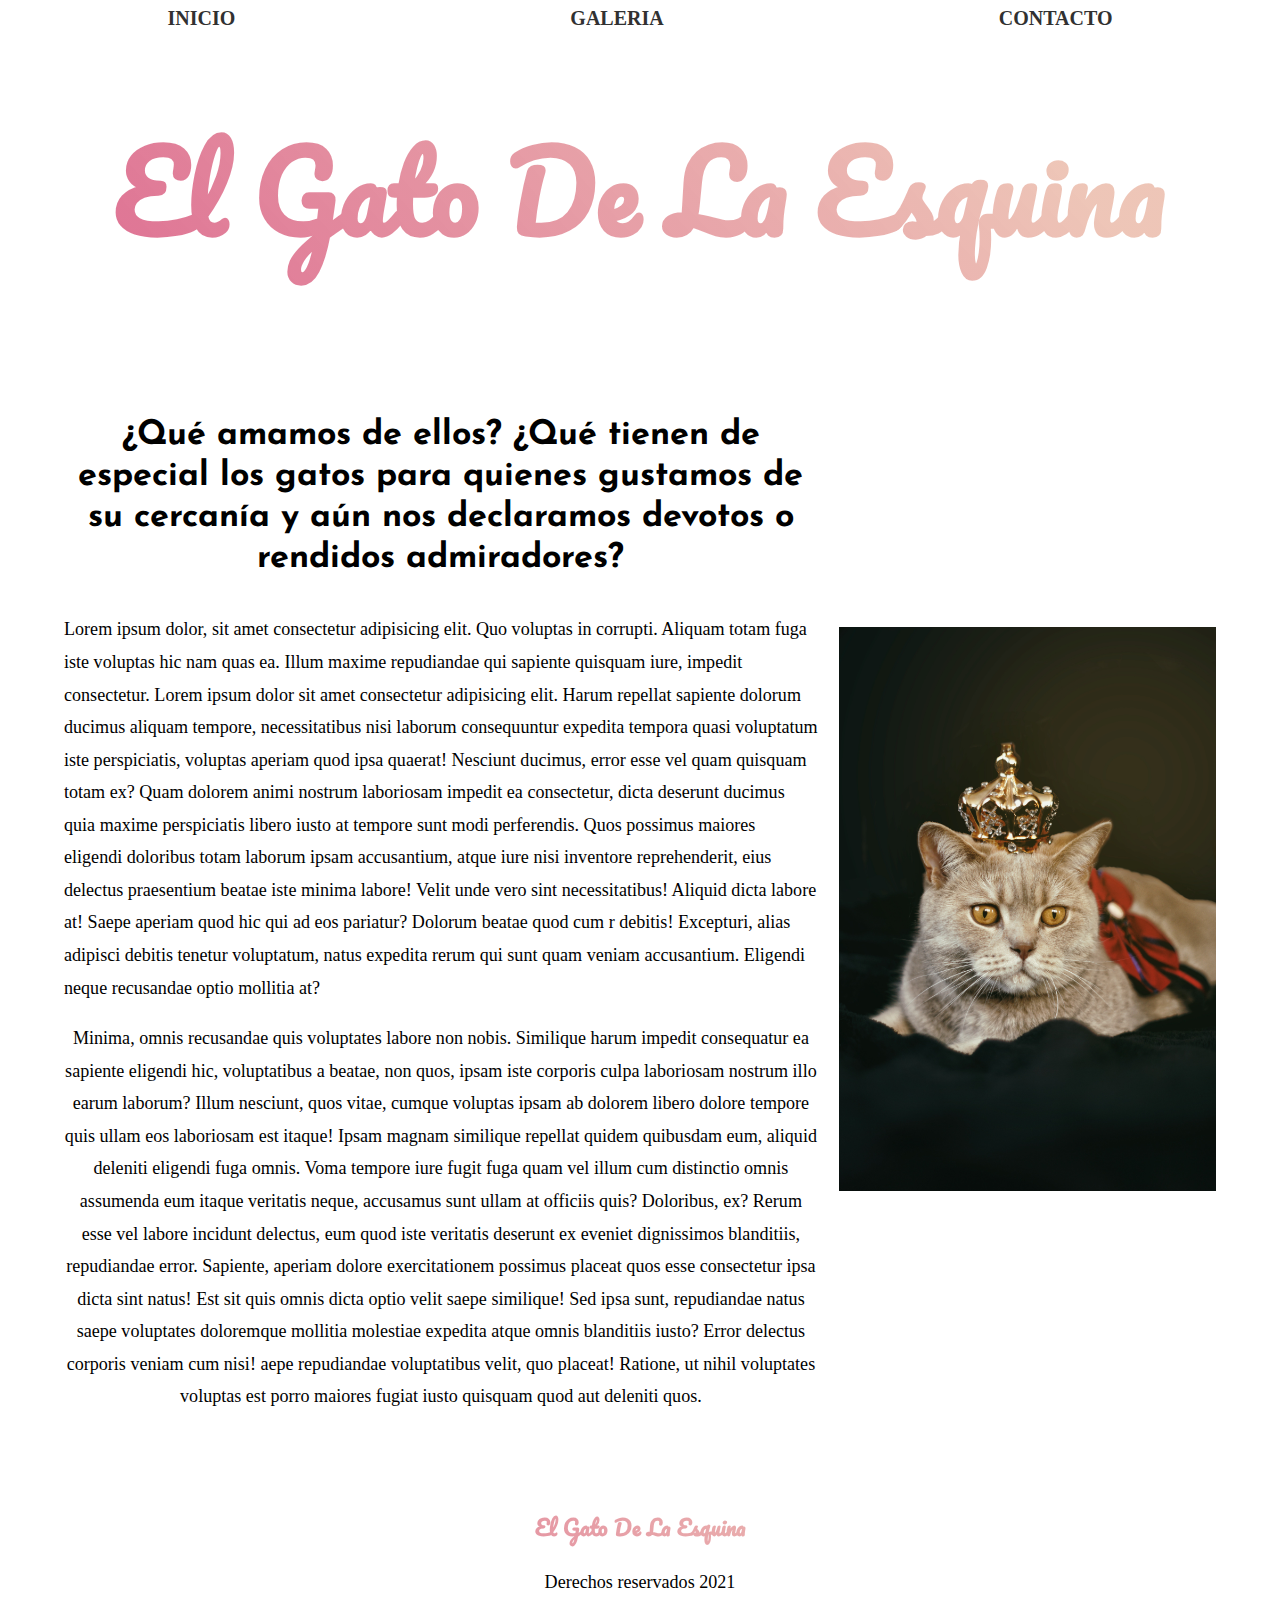
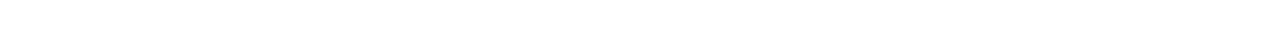
<file: el-gato-de-la-esquina/entrada1.html>
<!DOCTYPE html>
<html lang="es">
<head>
    <meta charset="UTF-8">
    <meta http-equiv="X-UA-Compatible" content="IE=edge">
    <meta name="viewport" content="width=device-width, initial-scale=1.0">


    <link rel="stylesheet" href="css/normalyce.css">
    <link rel="stylesheet" href="css/style.css">

    <link rel="preconnect" href="https://fonts.gstatic.com">
    <link href="https://fonts.googleapis.com/css2?family=Josefin+Sans:wght@400;700&family=Pacifico&display=swap" rel="stylesheet">

    <title>ElGatoDeLaEsquina</title>
</head>
<body>
    <!--#navegacion-->
    <div class="navegacion ">
            
            <a class="link link-1">
                inicio
            </a>

            <a class="link link-1">
               galeria
            </a>

            <a class="link link-1">
                Contacto
            </a>

        
    </div>
        <!--end navegacion-->

        <!--#header-->
    <header class="header">
        <div class="logo">
            <a class="logo-enlace" href="index.html">
                <h1 class="logo-enlace__nombre no-margin centrar-texto">El Gato De La Esquina </h1>
            </a>
        </div>
        
    </header>
    <!--end header-->

 
    <div class="contenedor contenedor-flex">
      
        <main class="contido-principal">
    
                    <article class="entrada1-blog">
                    <p class="centrar-texto">
    
                        <h3>¿Qué amamos de ellos? ¿Qué tienen de especial los gatos para quienes gustamos de su cercanía
                            y aún nos declaramos devotos o rendidos admiradores? </h3>
            
    
                        Lorem ipsum dolor, sit amet consectetur adipisicing elit. Quo voluptas in corrupti. Aliquam totam fuga iste 
                        voluptas hic nam quas ea. Illum maxime repudiandae qui sapiente quisquam iure, impedit consectetur.
                        Lorem ipsum dolor sit amet consectetur adipisicing elit. Harum repellat sapiente dolorum ducimus aliquam tempore, necessitatibus nisi laborum consequuntur expedita tempora quasi voluptatum iste perspiciatis, voluptas aperiam quod ipsa quaerat!
                        Nesciunt ducimus, error esse vel quam quisquam totam ex? Quam dolorem animi nostrum laboriosam impedit ea consectetur, dicta deserunt ducimus quia maxime perspiciatis libero iusto at tempore sunt modi perferendis.
                        Quos possimus maiores eligendi doloribus totam laborum ipsam accusantium, atque iure nisi inventore reprehenderit, eius delectus praesentium beatae iste minima labore! Velit unde vero sint necessitatibus! Aliquid dicta labore at!
                        Saepe aperiam quod hic qui ad eos pariatur? Dolorum beatae quod cum r debitis! Excepturi, alias adipisci debitis tenetur voluptatum, natus expedita rerum qui sunt quam veniam accusantium. Eligendi neque recusandae optio mollitia at?
                    </p>
    
                    <p class="centrar-texto" >
                        Minima, omnis recusandae quis voluptates labore non nobis. Similique harum impedit consequatur ea sapiente eligendi hic, voluptatibus a beatae, non quos, ipsam iste corporis culpa laboriosam nostrum illo earum laborum?
                        Illum nesciunt, quos vitae, cumque voluptas ipsam ab dolorem libero dolore tempore quis ullam eos laboriosam est itaque! Ipsam magnam similique repellat quidem quibusdam eum, aliquid deleniti eligendi fuga omnis.
                        Voma tempore iure fugit fuga quam vel illum cum distinctio omnis assumenda eum itaque veritatis neque, accusamus sunt ullam at officiis quis? Doloribus, ex?
                        Rerum esse vel labore incidunt delectus, eum quod iste veritatis deserunt ex eveniet dignissimos blanditiis, repudiandae error. Sapiente, aperiam dolore exercitationem possimus placeat quos esse consectetur ipsa dicta sint natus!
                        Est sit quis omnis dicta optio velit saepe similique! Sed ipsa sunt, repudiandae natus saepe voluptates doloremque mollitia molestiae expedita atque omnis blanditiis iusto? Error delectus corporis veniam cum nisi!
                        aepe repudiandae voluptatibus velit, quo placeat! Ratione, ut nihil voluptates voluptas est porro maiores fugiat iusto quisquam quod aut deleniti quos.
                    </p>
                </article>

        </main>
        
        <aside class="sidebar-1 ">
            <img src="img/entrada1.jpg" class="sidebar-1__foto" alt="foto gato">
        </aside>
            
        
    </div>

    <footer class="footer">
        <div class="contenedor-footer">
                <a class="logo-enlace" href="index.html">
                    <h1 class="logo-enlace__footer no-margin centrar-texto">El Gato De La Esquina </h1>
                </a>
    
                <p class="  centrar-texto">Derechos reservados 2021</p>
    
              
        </div>
    
    </footer>
    

</body>
</html>
</file>
<file: el-gato-de-la-esquina/css/style.css>
:root{
    --fuenteheading: 'Josefin Sans', sans-serif;
    --fuentetitulo:'Pacifico', cursive;

    --negro:#313131;
}



html {
    box-sizing: border-box;
    font-size: 66.5%;/** 1rem= 10px**/
  }

  *, 
  *:before, 
  *:after {
    box-sizing: border-box;
  }

  .webp body{
      background-image: url(../img/background\ \(1\).webp);
  }

  .no-wedp body{
    background-image: url(../img/background\ \(1\).jpg);
  }

  body{
      font-size: 1.7rem;
      line-height: 1.8;  
  }

  /*GLOBALES*/

  .contenedor{
    max-width: 120rem;
    width: 90%;
    margin: 0 auto;
}

a{
    text-decoration: none;
    font-weight: bold;
    font-size: var(--fuenteheading);
    color: var(--negro);
   
}

h2,h3,h4{
    font-family: var(--fuenteheading);
    line-height: 1.2;
}

h1{
    background: rgba(207,45,100,0.72);
    background: linear-gradient(42deg,rgba(207,45,100,0.72) 0%, rgba(220,138,109,0.49) 80%);
    background: -webkit-linear-gradient(42deg,rgba(207,45,100,0.72) 0%, rgba(220,138,109,0.49) 80%);
    background: -moz-linear-gradient(42deg,rgba(207,45,100,0.72) 0%, rgba(220,138,109,0.49) 80%);
    -webkit-background-clip:text;         /**con estas dos lineas de codigo "-webkit-", se le ese color de gradado al texto**/
    -webkit-text-fill-color: transparent;
    color: rgb(233, 112, 91); 
    font-size: 5rem;
    line-height: 2;
    font-family: var(--fuentetitulo);
    
}
@media(min-width:768px){
    h1{
        font-size: 10rem;
    }
}
h2{
    font-size: 4rem;
}
h3{
    font-size: 3.2rem;
    text-align: center;
}
h4{
    font-size: 2.8rem;
}

img{
    max-width: 100%;
}

/**UTILIDADES**/

.no-margin{
    margin: 0;
}

.no-padding{
    padding: 0;
}

.centrar-texto{
    text-align: center;
}

/*header*/

.barra{
    padding: 4rem;
    
}
.navegacion  {
    display: flex;
    justify-content: space-between;
    text-transform: uppercase;
    color: var(--negro);
    text-decoration: none;
    cursor: pointer;
    z-index: 0;
  
}

.link{
    text-align: center;
    width: fit-content;
    position: relative;
    font-size: 20px;
    margin: 0 auto 48px;
}

@media(min-width:768px){
    .link-1::after{
        content: "";
        width: 0;
        height: .4rem;
        background: rgba(207,45,100,0.72);
        background: linear-gradient(42deg,rgba(207,45,100,0.72) 0%, rgba(220,138,109,0.49) 80%);
        background: -webkit-linear-gradient(42deg,rgba(207,45,100,0.72) 0%, rgba(220,138,109,0.49) 80%);
        background: -moz-linear-gradient(42deg,rgba(207,45,100,0.72) 0%, rgba(220,138,109,0.49) 80%);
        position: absolute;
        bottom: 0;
        right: 50%;
        transition: all .5s;
        will-change: width;
    }
    
    .link-1:hover::after{
        color: blue;
        width: 100%;
        right: 0;
    }
}


.logo-enlace__nombre{
    margin-bottom: 8rem;
   
}


/**CONTENIDO PRINCIPAL**/

@media(min-width:768px){
    .contenido-principal{
        display: grid;
        grid-template-columns: 2fr 1fr;
        column-gap: 2rem;
    }  
}

.entrada{
    -webkit-box-shadow: 7px -9px 5px -4px rgba(0,0,0,0.61);
    -moz-box-shadow: 7px -9px 5px -4px rgba(0,0,0,0.61);
    box-shadow: 7px -9px 5px -4px rgba(0,0,0,0.61);
    margin-bottom: 2rem;
}

.boton{
    display: block;
    font-family: var(--fuenteheading);
    border: px solid white;
    padding: 15px 30px;
    color: white;
    text-align: center;
    text-transform: uppercase;
    letter-spacing: 3px;
    font-size: 1.8rem;
    background: rgba(207,45,100,0.72);
    background: linear-gradient(42deg,rgba(207,45,100,0.72) 0%, rgba(220,138,109,0.49) 80%);
    background: -webkit-linear-gradient(42deg,rgba(207,45,100,0.72) 0%, rgba(220,138,109,0.49) 80%);
    background: -moz-linear-gradient(42deg,rgba(207,45,100,0.72) 0%, rgba(220,138,109,0.49) 80%);
        
    
}

@media(min-width:768px){
    .boton{
        display: inline-block;
        border-radius: 20px;
        background-color: lavender;
    }
}


/**SIDEBAR**/

@media(min-width:768px){
    .sidebar__image{
        margin-top: 25%;
        -webkit-box-shadow: 7px -9px 5px -4px rgba(0,0,0,0.61);
        -moz-box-shadow: 7px -9px 5px -4px rgba(0,0,0,0.61);
        box-shadow: 7px -9px 5px -4px rgba(0,0,0,0.61);
        margin-bottom: 2rem;
    }
    
}

.sidebar__image{
    margin-top: 10%;
    
    
}

.sidebar--image__1{                /**forma para hacer una imagen circular**/
    position: relative;
    width: 400px;
    height: 400px;
    overflow: hidden;
    border-radius: 50%;
    margin-top: 2rem;
}
@media(min-width:768px){
    .sidebar--image__1{
        margin-top: 9rem;
    }
}


/**FOOTER**/

@media(min-width:768px){
    .footer{
        padding: 3rem 0;
        margin-top: 4rem; 
    }
    .logo-enlace__footer{
        font-size: 2rem;
    }
    
}
.footer{
    padding: 3rem 0;
    margin-top: 4rem; 
}
.logo-enlace__footer{
    font-size: 2rem;
}

/**ENTRADA1**/

@media(min-width:768px){
    .contenedor-flex{
        display: grid;
        grid-template-columns: 2fr 1fr;
        column-gap: 2rem;
        
    }

    .sidebar-1{
        margin-top: 23rem;
    }
    
}

 /**CONTACTO**/

 .contacto-bg{
    background-image: url(../img/contacto.jpg);
    height: 40rem;
    background-size: cover;
    background-repeat: no-repeat;
 }
 .formulario{
    background-color: var(--blanco);
    margin: -5rem auto 0 auto;
    width: 95%;
    padding: 5rem;
}

.campo{
    display: flex;
    margin-bottom: 2rem;
}

.campo__labe{
    flex: 0 0 9rem;
    text-align: right;
    padding-right: 2rem;
}
.campo__labe{
    flex: 0 0 9rem;
    text-align: right;
    padding-right: 2rem;
}

.campo__field{
    flex: 1;
    border: 1px solid var(--gris);
}
.campo__field--textarea{
    height: 20rem;
}
</file>
<file: el-gato-de-la-esquina/css/normalyce.css>
/*! normalize.css v8.0.1 | MIT License | github.com/necolas/normalize.css */

/* Document
   ========================================================================== */

/**
 * 1. Correct the line height in all browsers.
 * 2. Prevent adjustments of font size after orientation changes in iOS.
 */

 html {
    line-height: 1.15; /* 1 */
    -webkit-text-size-adjust: 100%; /* 2 */
  }
  
  /* Sections
     ========================================================================== */
  
  /**
   * Remove the margin in all browsers.
   */
  
  body {
    margin: 0;
  }
  
  /**
   * Render the `main` element consistently in IE.
   */
  
  main {
    display: block;
  }
  
  /**
   * Correct the font size and margin on `h1` elements within `section` and
   * `article` contexts in Chrome, Firefox, and Safari.
   */
  
  h1 {
    font-size: 2em;
    margin: 0.67em 0;
  }
  
  /* Grouping content
     ========================================================================== */
  
  /**
   * 1. Add the correct box sizing in Firefox.
   * 2. Show the overflow in Edge and IE.
   */
  
  hr {
    box-sizing: content-box; /* 1 */
    height: 0; /* 1 */
    overflow: visible; /* 2 */
  }
  
  /**
   * 1. Correct the inheritance and scaling of font size in all browsers.
   * 2. Correct the odd `em` font sizing in all browsers.
   */
  
  pre {
    font-family: monospace, monospace; /* 1 */
    font-size: 1em; /* 2 */
  }
  
  /* Text-level semantics
     ========================================================================== */
  
  /**
   * Remove the gray background on active links in IE 10.
   */
  
  a {
    background-color: transparent;
  }
  
  /**
   * 1. Remove the bottom border in Chrome 57-
   * 2. Add the correct text decoration in Chrome, Edge, IE, Opera, and Safari.
   */
  
  abbr[title] {
    border-bottom: none; /* 1 */
    text-decoration: underline; /* 2 */
    text-decoration: underline dotted; /* 2 */
  }
  
  /**
   * Add the correct font weight in Chrome, Edge, and Safari.
   */
  
  b,
  strong {
    font-weight: bolder;
  }
  
  /**
   * 1. Correct the inheritance and scaling of font size in all browsers.
   * 2. Correct the odd `em` font sizing in all browsers.
   */
  
  code,
  kbd,
  samp {
    font-family: monospace, monospace; /* 1 */
    font-size: 1em; /* 2 */
  }
  
  /**
   * Add the correct font size in all browsers.
   */
  
  small {
    font-size: 80%;
  }
  
  /**
   * Prevent `sub` and `sup` elements from affecting the line height in
   * all browsers.
   */
  
  sub,
  sup {
    font-size: 75%;
    line-height: 0;
    position: relative;
    vertical-align: baseline;
  }
  
  sub {
    bottom: -0.25em;
  }
  
  sup {
    top: -0.5em;
  }
  
  /* Embedded content
     ========================================================================== */
  
  /**
   * Remove the border on images inside links in IE 10.
   */
  
  img {
    border-style: none;
  }
  
  /* Forms
     ========================================================================== */
  
  /**
   * 1. Change the font styles in all browsers.
   * 2. Remove the margin in Firefox and Safari.
   */
  
  button,
  input,
  optgroup,
  select,
  textarea {
    font-family: inherit; /* 1 */
    font-size: 100%; /* 1 */
    line-height: 1.15; /* 1 */
    margin: 0; /* 2 */
  }
  
  /**
   * Show the overflow in IE.
   * 1. Show the overflow in Edge.
   */
  
  button,
  input { /* 1 */
    overflow: visible;
  }
  
  /**
   * Remove the inheritance of text transform in Edge, Firefox, and IE.
   * 1. Remove the inheritance of text transform in Firefox.
   */
  
  button,
  select { /* 1 */
    text-transform: none;
  }
  
  /**
   * Correct the inability to style clickable types in iOS and Safari.
   */
  
  button,
  [type="button"],
  [type="reset"],
  [type="submit"] {
    -webkit-appearance: button;
  }
  
  /**
   * Remove the inner border and padding in Firefox.
   */
  
  button::-moz-focus-inner,
  [type="button"]::-moz-focus-inner,
  [type="reset"]::-moz-focus-inner,
  [type="submit"]::-moz-focus-inner {
    border-style: none;
    padding: 0;
  }
  
  /**
   * Restore the focus styles unset by the previous rule.
   */
  
  button:-moz-focusring,
  [type="button"]:-moz-focusring,
  [type="reset"]:-moz-focusring,
  [type="submit"]:-moz-focusring {
    outline: 1px dotted ButtonText;
  }
  
  /**
   * Correct the padding in Firefox.
   */
  
  fieldset {
    padding: 0.35em 0.75em 0.625em;
  }
  
  /**
   * 1. Correct the text wrapping in Edge and IE.
   * 2. Correct the color inheritance from `fieldset` elements in IE.
   * 3. Remove the padding so developers are not caught out when they zero out
   *    `fieldset` elements in all browsers.
   */
  
  legend {
    box-sizing: border-box; /* 1 */
    color: inherit; /* 2 */
    display: table; /* 1 */
    max-width: 100%; /* 1 */
    padding: 0; /* 3 */
    white-space: normal; /* 1 */
  }
  
  /**
   * Add the correct vertical alignment in Chrome, Firefox, and Opera.
   */
  
  progress {
    vertical-align: baseline;
  }
  
  /**
   * Remove the default vertical scrollbar in IE 10+.
   */
  
  textarea {
    overflow: auto;
  }
  
  /**
   * 1. Add the correct box sizing in IE 10.
   * 2. Remove the padding in IE 10.
   */
  
  [type="checkbox"],
  [type="radio"] {
    box-sizing: border-box; /* 1 */
    padding: 0; /* 2 */
  }
  
  /**
   * Correct the cursor style of increment and decrement buttons in Chrome.
   */
  
  [type="number"]::-webkit-inner-spin-button,
  [type="number"]::-webkit-outer-spin-button {
    height: auto;
  }
  
  /**
   * 1. Correct the odd appearance in Chrome and Safari.
   * 2. Correct the outline style in Safari.
   */
  
  [type="search"] {
    -webkit-appearance: textfield; /* 1 */
    outline-offset: -2px; /* 2 */
  }
  
  /**
   * Remove the inner padding in Chrome and Safari on macOS.
   */
  
  [type="search"]::-webkit-search-decoration {
    -webkit-appearance: none;
  }
  
  /**
   * 1. Correct the inability to style clickable types in iOS and Safari.
   * 2. Change font properties to `inherit` in Safari.
   */
  
  ::-webkit-file-upload-button {
    -webkit-appearance: button; /* 1 */
    font: inherit; /* 2 */
  }
  
  /* Interactive
     ========================================================================== */
  
  /*
   * Add the correct display in Edge, IE 10+, and Firefox.
   */
  
  details {
    display: block;
  }
  
  /*
   * Add the correct display in all browsers.
   */
  
  summary {
    display: list-item;
  }
  
  /* Misc
     ========================================================================== */
  
  /**
   * Add the correct display in IE 10+.
   */
  
  template {
    display: none;
  }
  
  /**
   * Add the correct display in IE 10.
   */
  
  [hidden] {
    display: none;
  }
</file>
